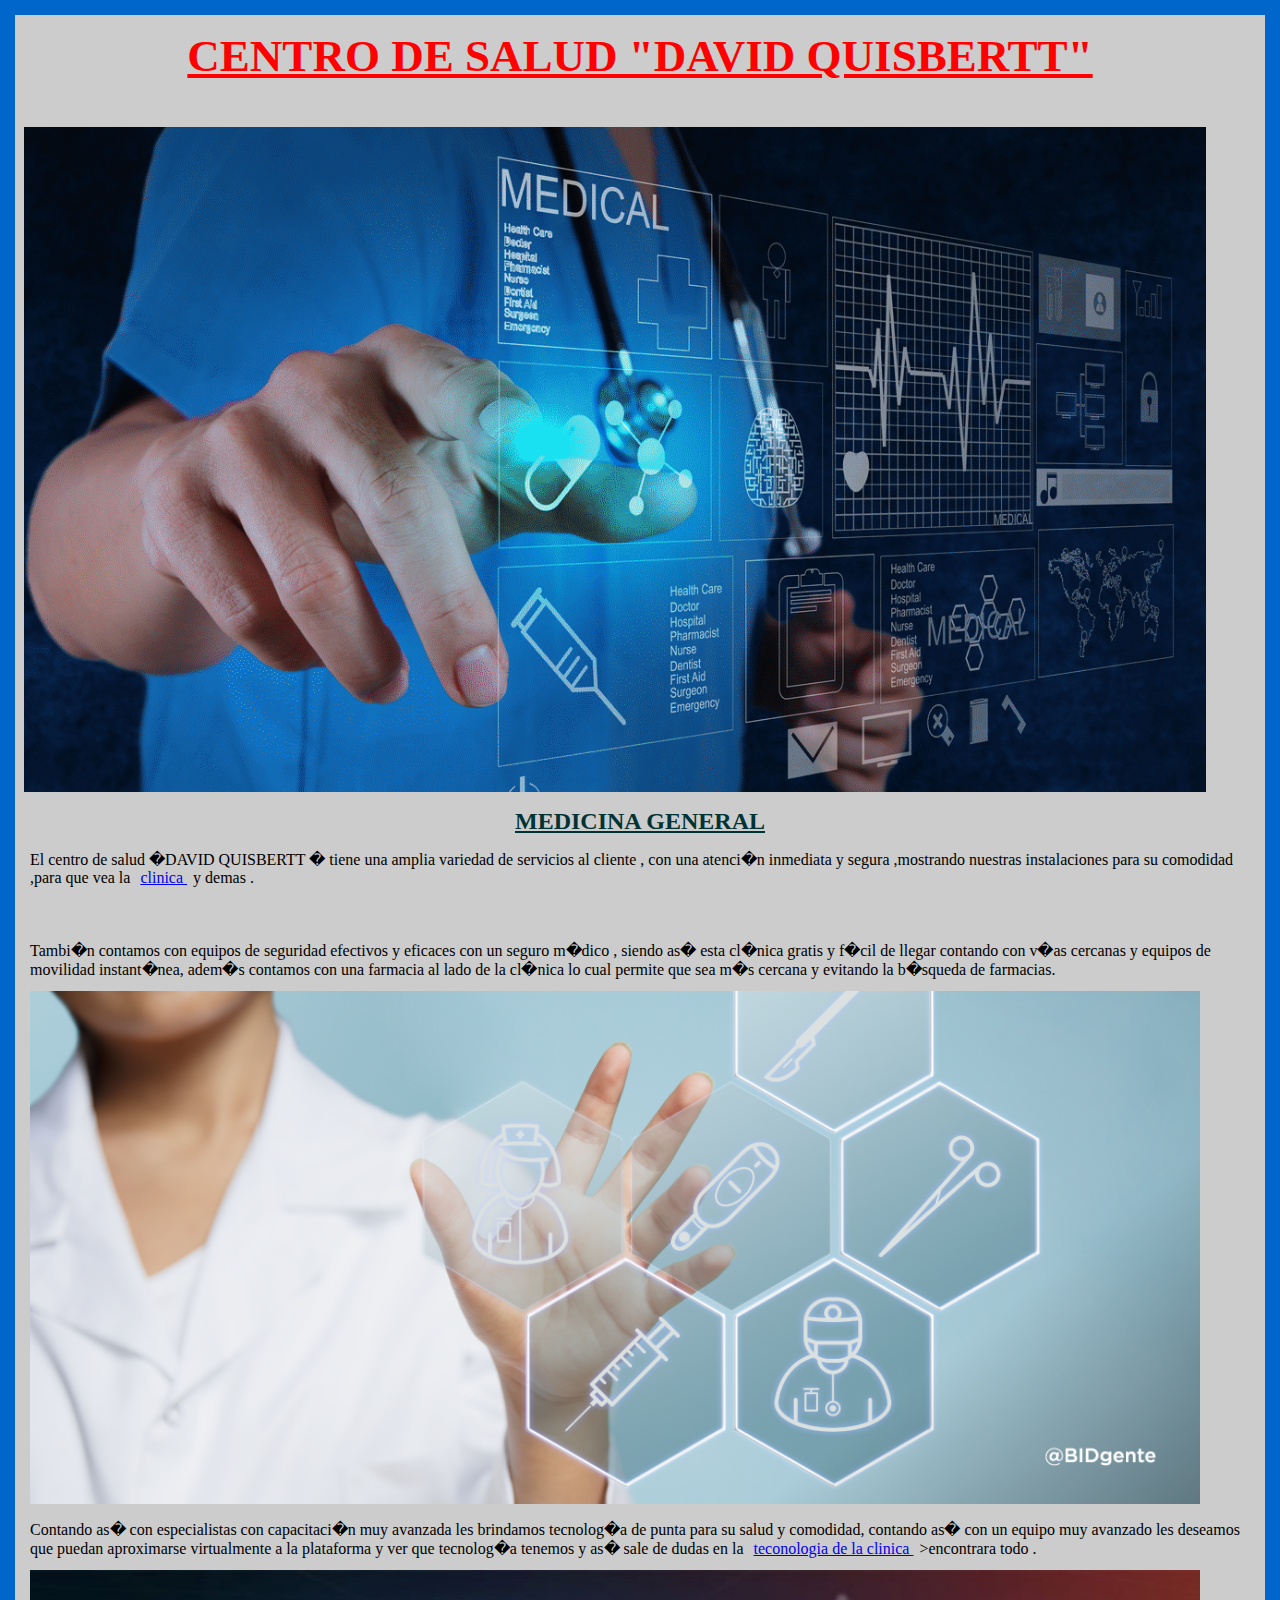
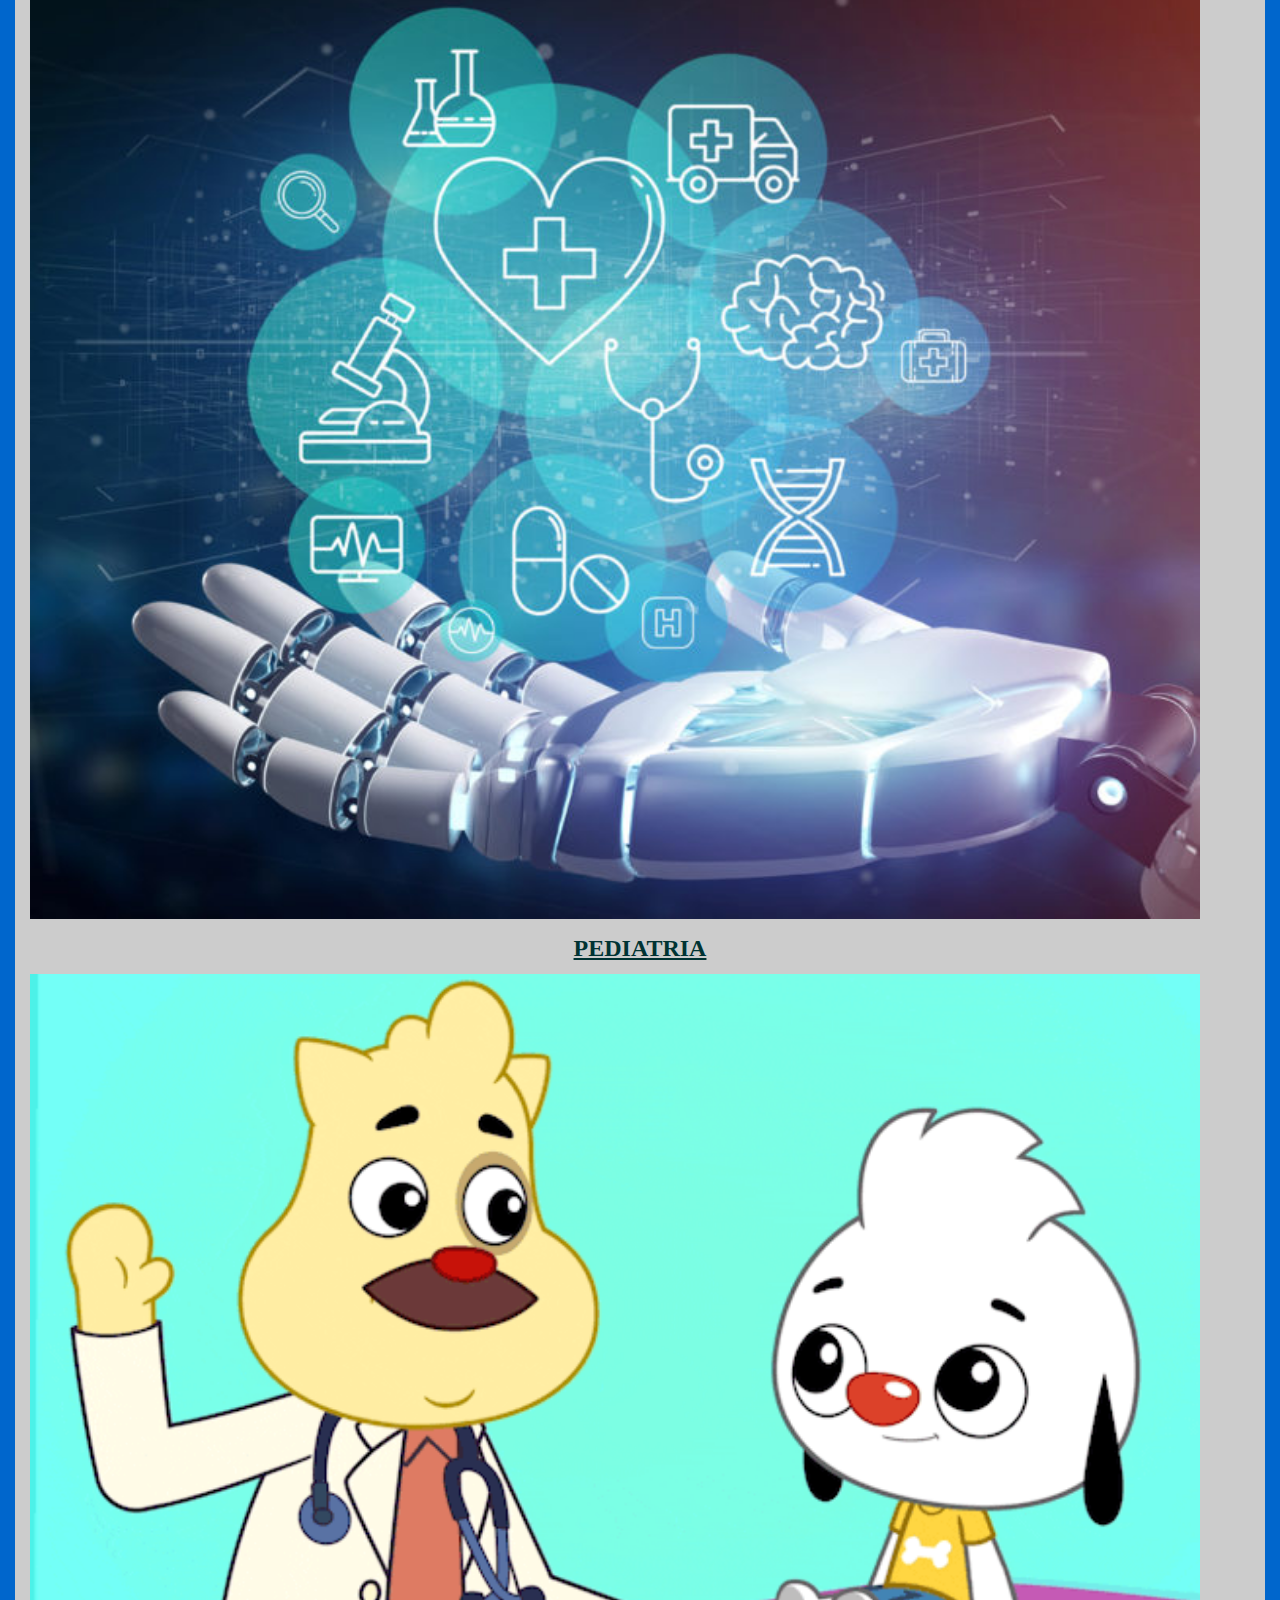
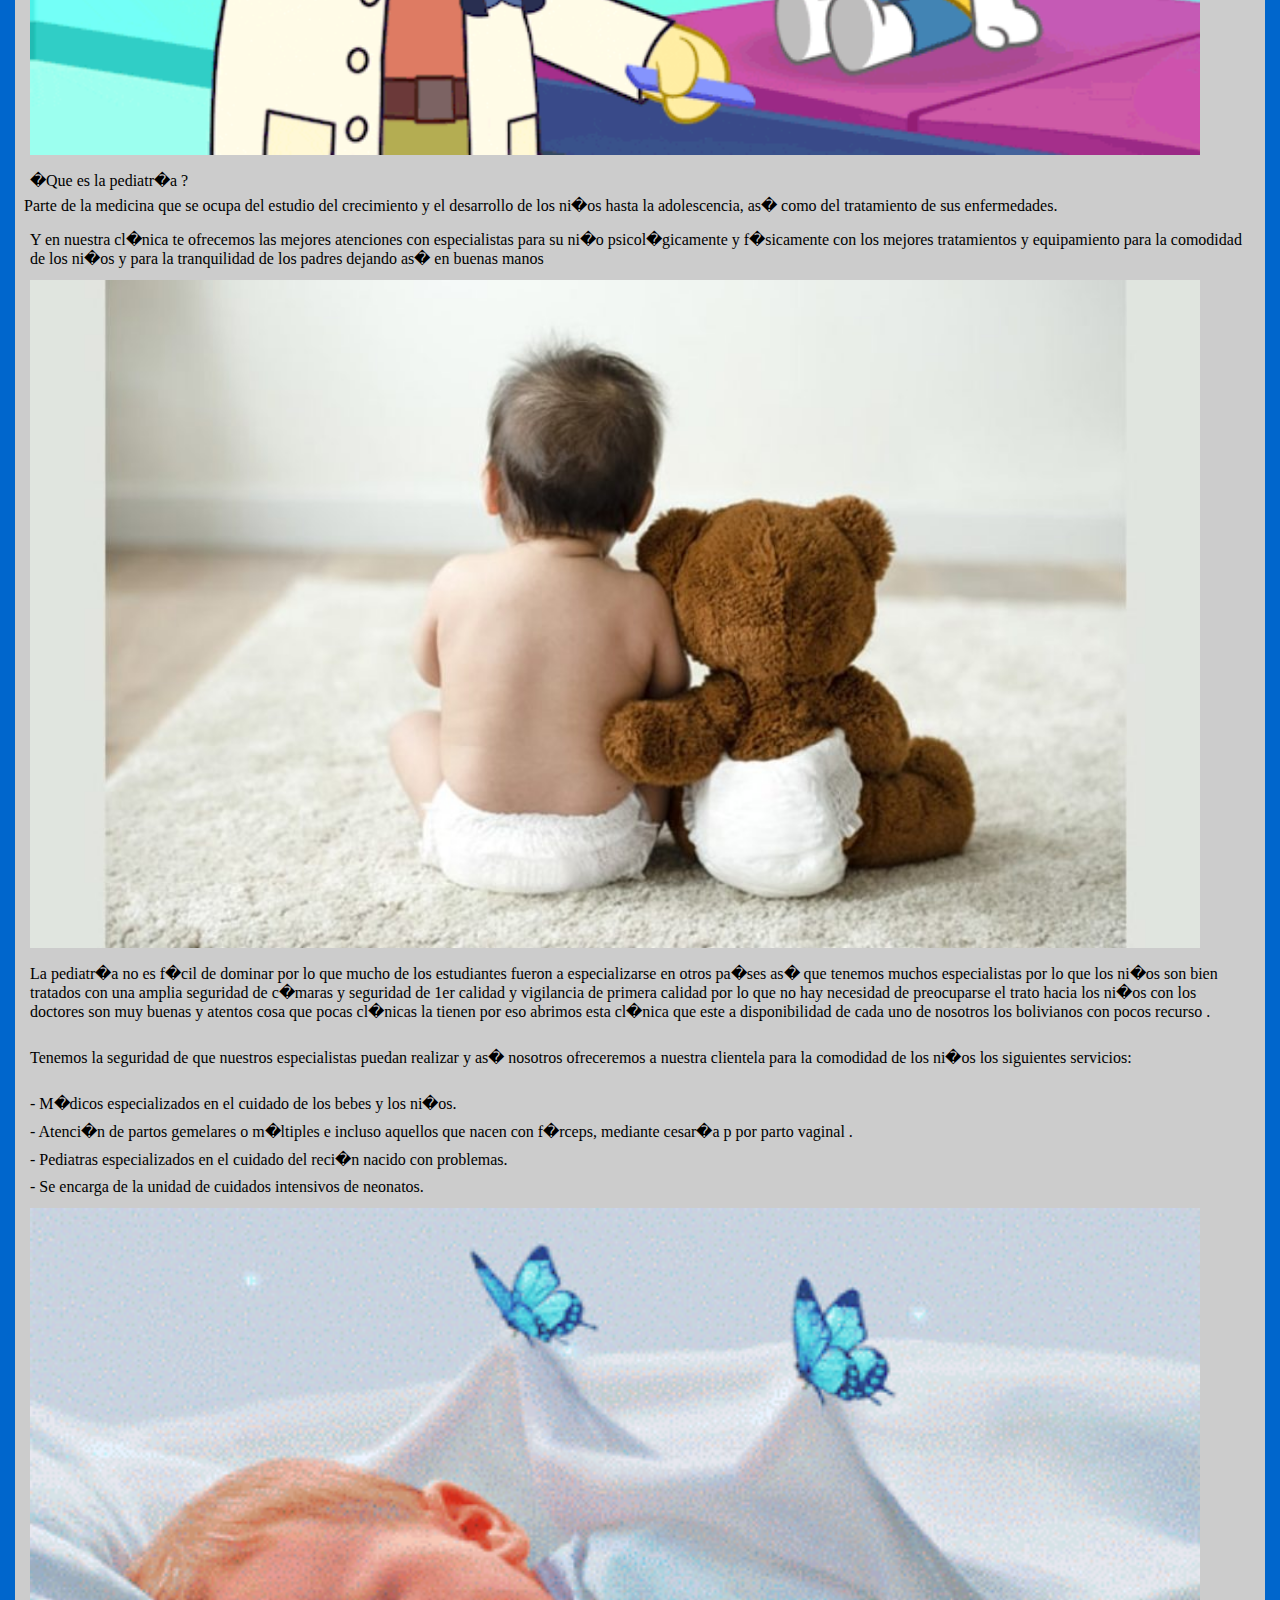
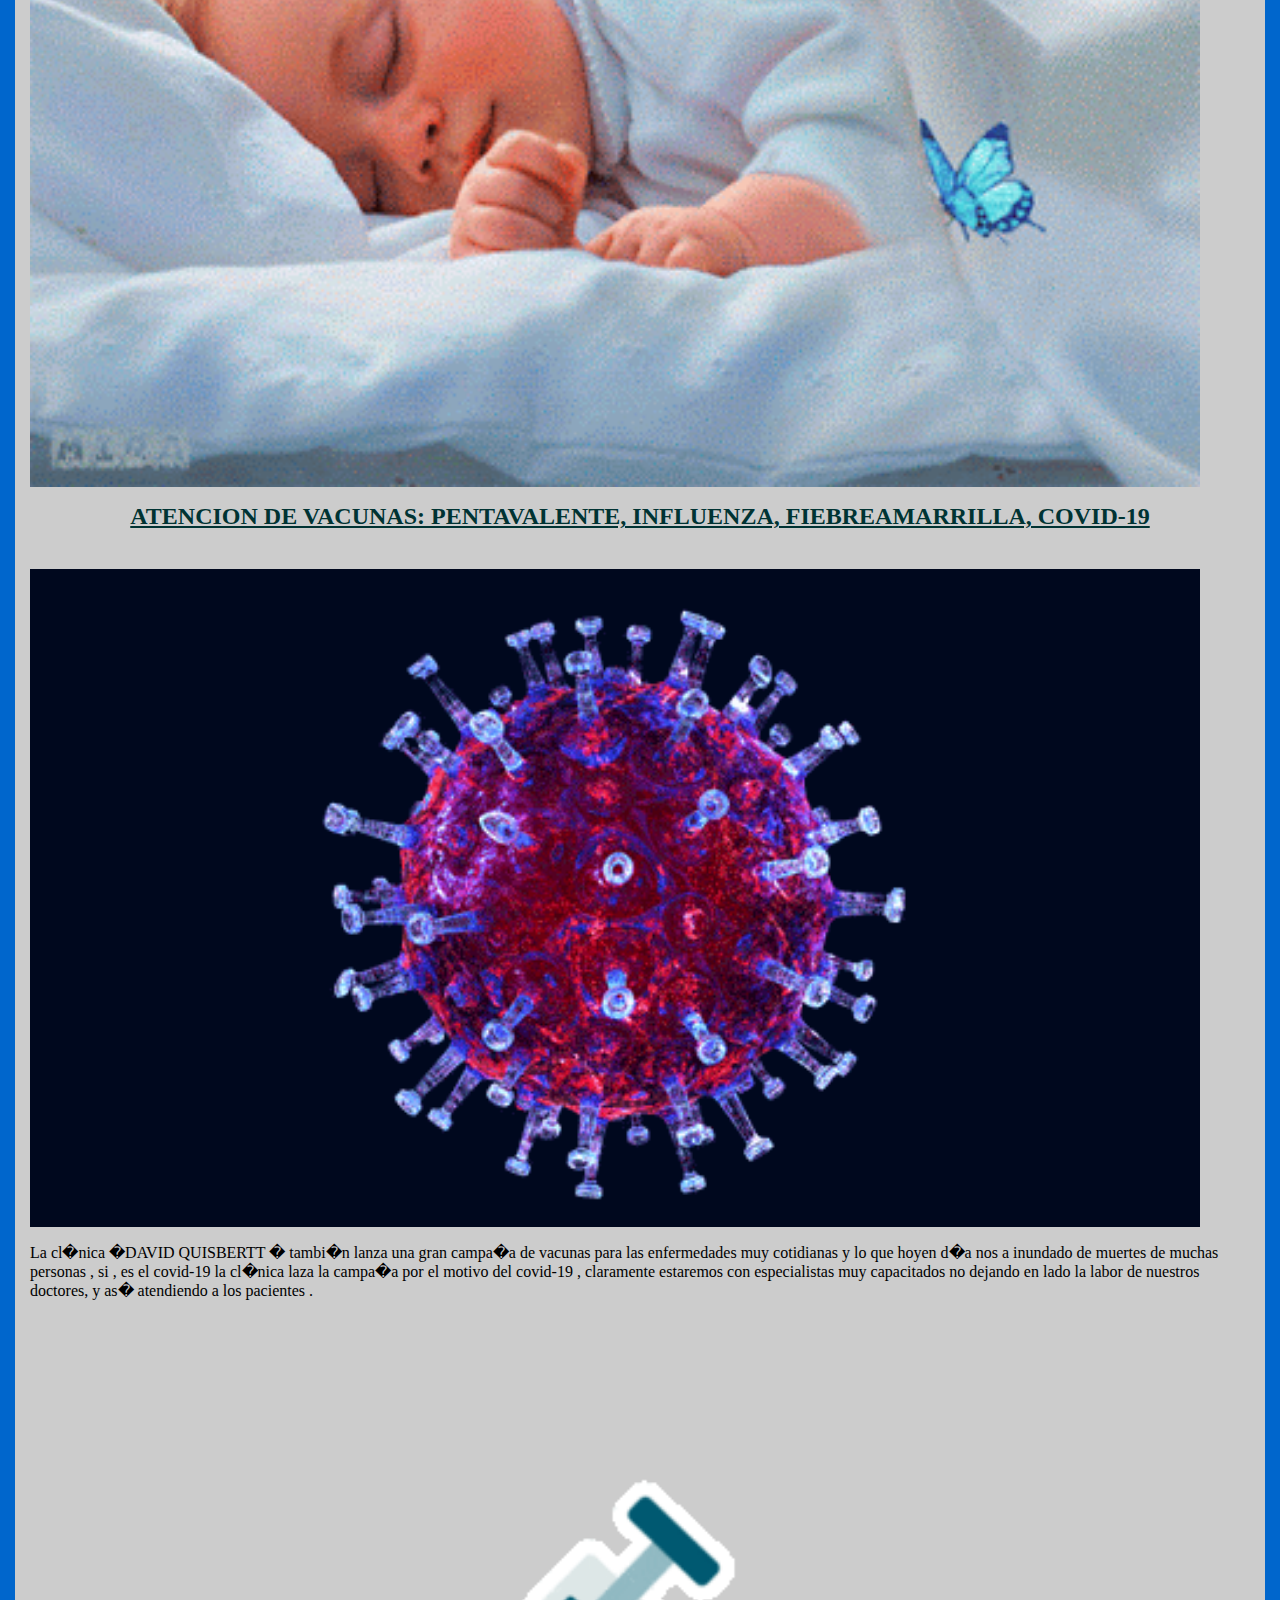
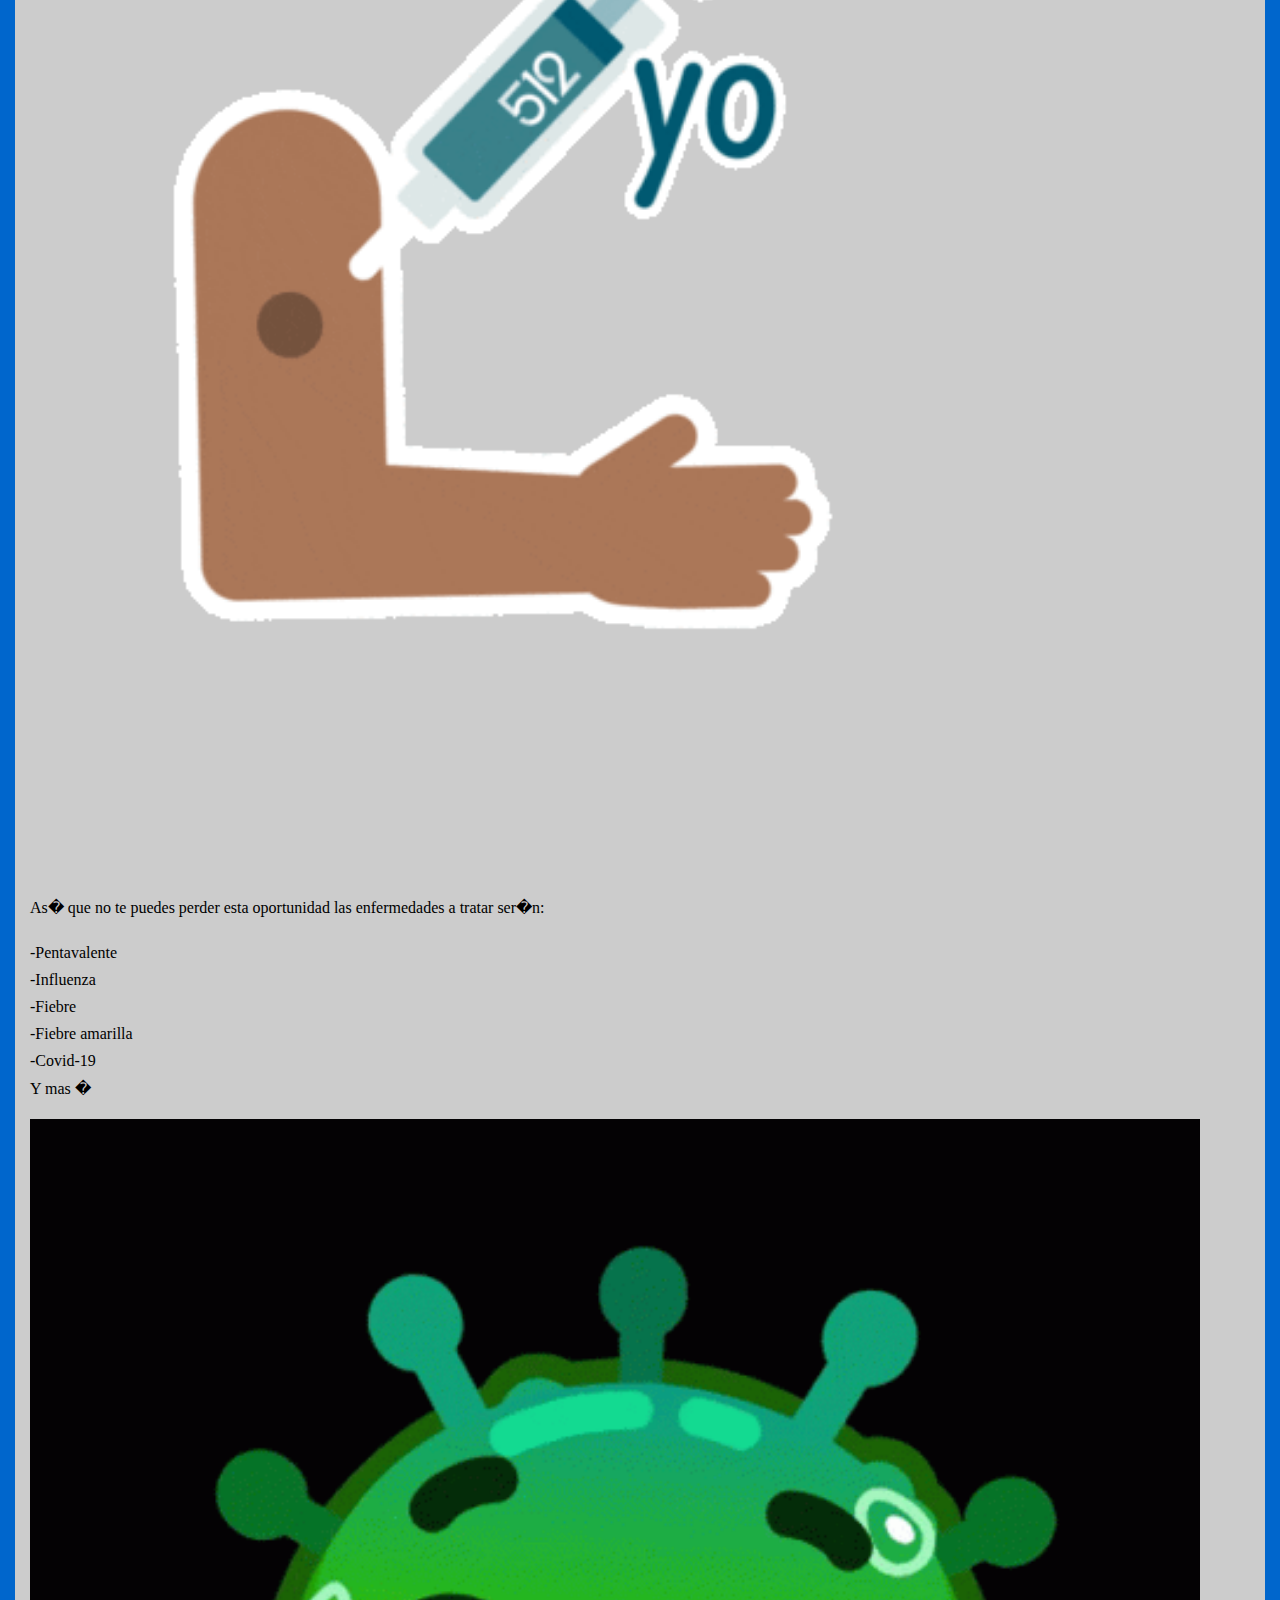
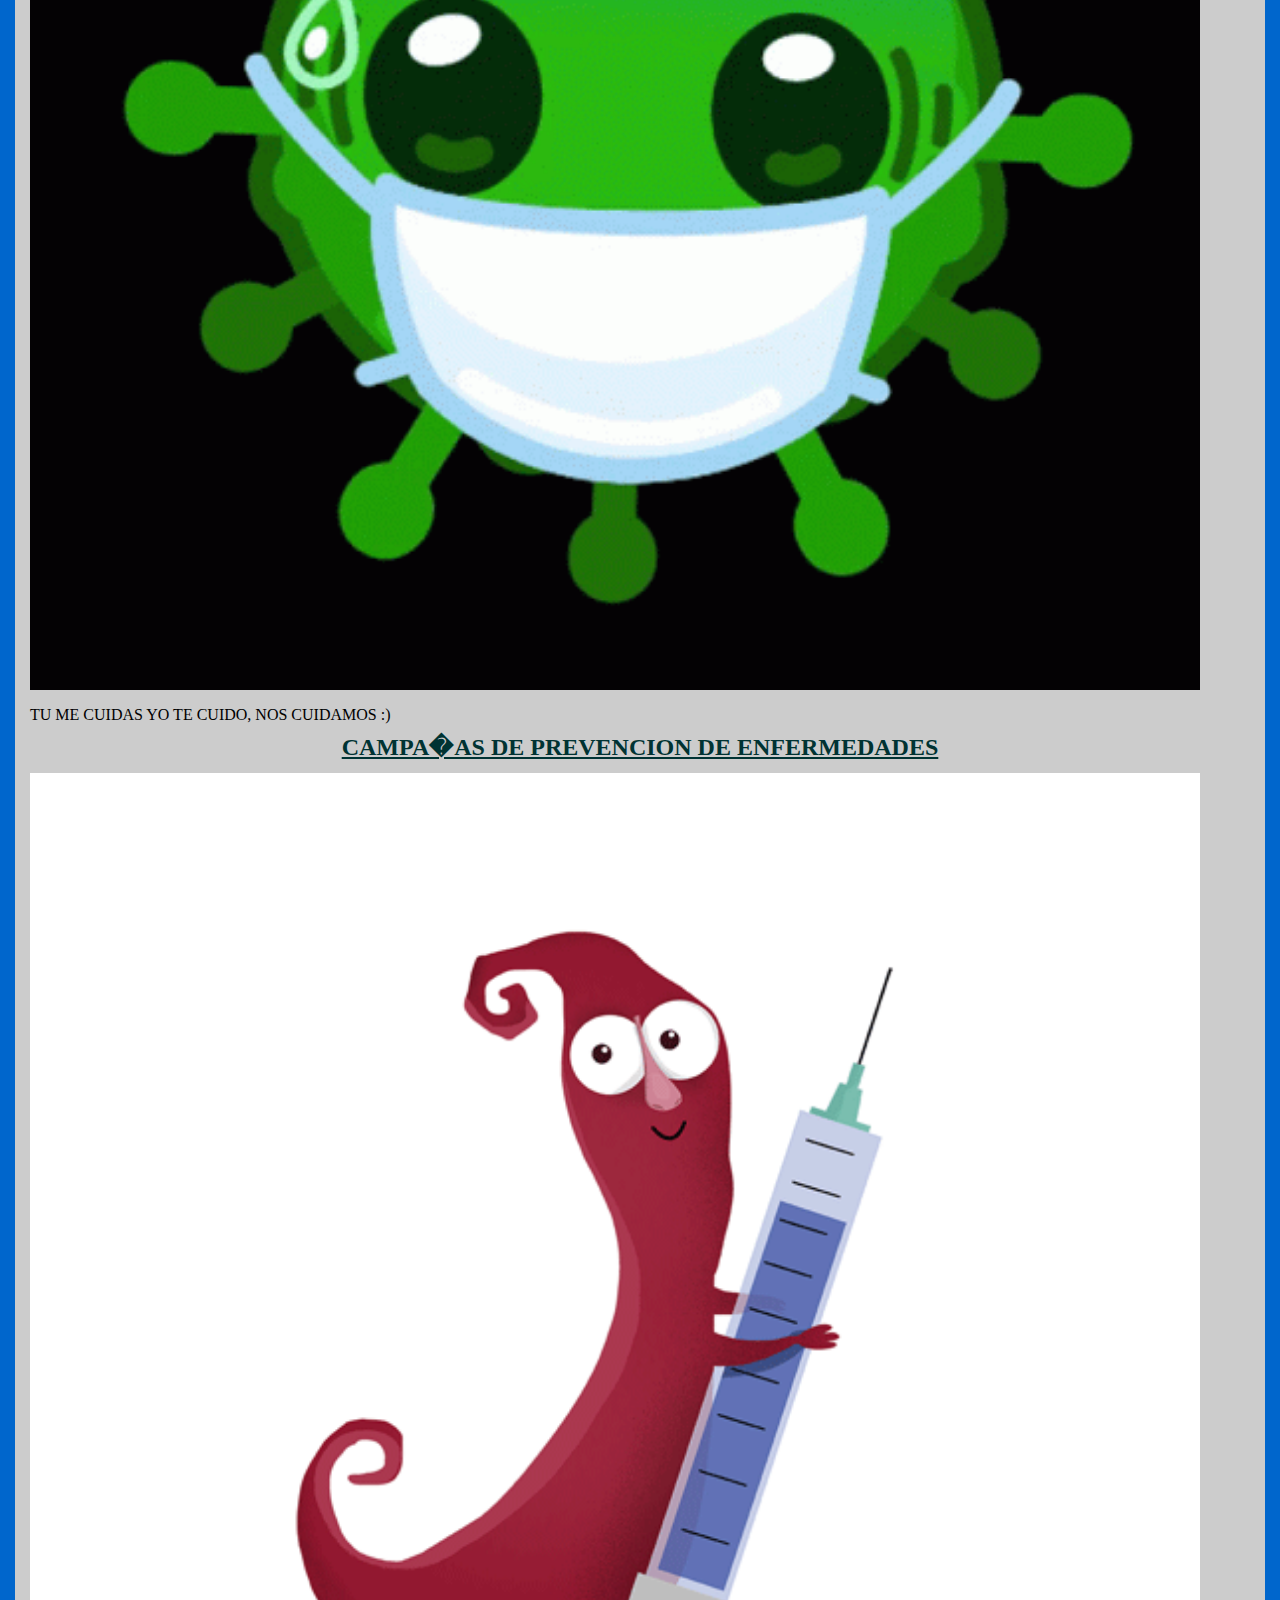
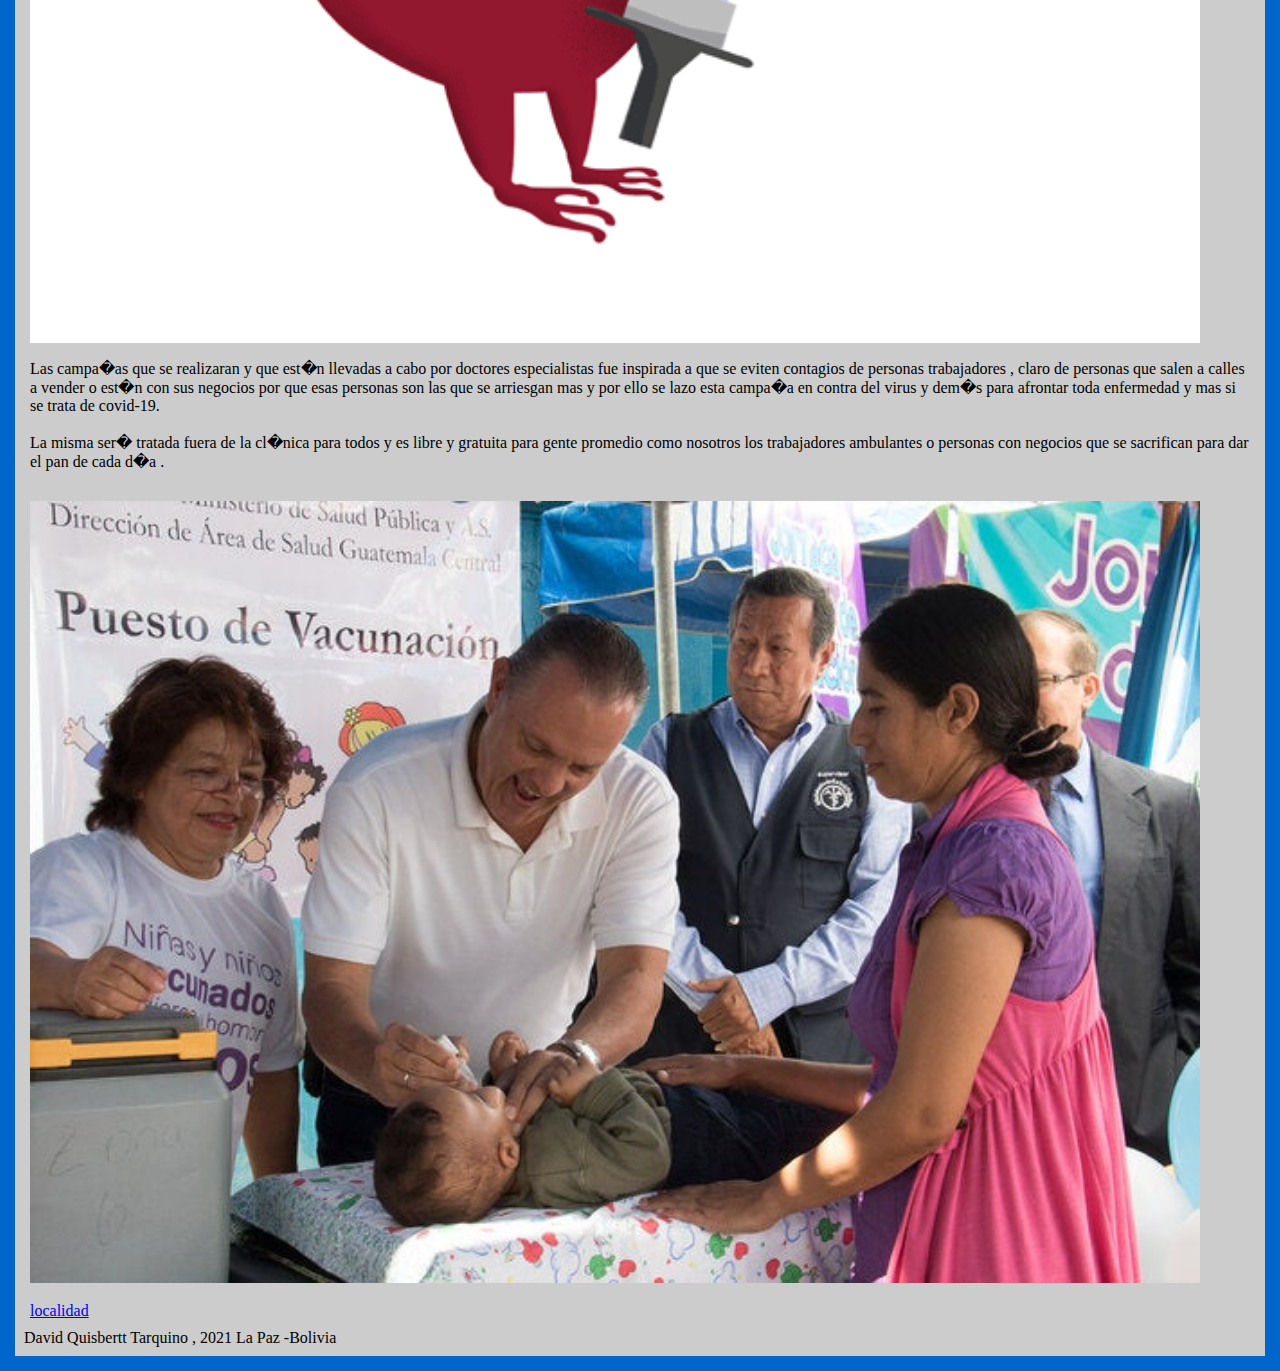
<file: index.html>
<!DOCTYPE html >
<html>
<head>

<meta name="viewport" content = " width=device-width, initial-scale=1.0">
<link rel="stylesheet" href="estilo.css">
</head>

<body>
<div id= "cont1">
<header>
<h1>CENTRO DE SALUD "DAVID QUISBERTT"</h1>
</header>
<p>
</p>
<p>
</p>
<p>
</p>
<img src = "medi.gif">
<h2>MEDICINA GENERAL</h2>
<section>
<p>
El centro de salud �DAVID QUISBERTT � tiene una amplia variedad de servicios al cliente , con una atenci�n inmediata y segura ,mostrando nuestras instalaciones para su comodidad ,para que vea la <a href="file:///E:/UMSA/PRIMER%20SMESTRE/inf%20113/examen2/clinica.html"> clinica </a>y demas .
</p>
<ul>
<a href="clinica.html" >
</a>
</ul>
<p>
</p>
<p>
</p>
<p>
Tambi�n contamos con equipos de seguridad efectivos y eficaces con un seguro m�dico , siendo as� esta cl�nica gratis y f�cil de llegar contando con v�as cercanas y equipos de movilidad instant�nea, adem�s contamos con una farmacia al lado de  la cl�nica lo cual permite que sea m�s cercana y evitando la b�squeda de farmacias.
</p>
<img src="medi.png">
<p>
 Contando as� con especialistas con capacitaci�n muy avanzada les brindamos tecnolog�a de punta para su salud y comodidad, contando as� con un equipo muy avanzado les deseamos que puedan aproximarse virtualmente a la plataforma y ver que tecnolog�a tenemos y as� sale de dudas en la <a href="file:///E:/UMSA/PRIMER%20SMESTRE/inf%20113/examen2/tecno.html">teconologia de la clinica </a>>encontrara todo .
</p>
<img src = "med.jpg">
<h2>PEDIATRIA</h2>
<img src = "pedi1.gif">
<p>
�Que es la pediatr�a ? 
</p>
Parte de la medicina que se ocupa del estudio del crecimiento y el desarrollo de los ni�os hasta la adolescencia, as� como del tratamiento de sus enfermedades.
</p>
<p>
Y en nuestra cl�nica te ofrecemos las mejores atenciones con especialistas para su ni�o psicol�gicamente y f�sicamente con los mejores tratamientos y equipamiento para la comodidad de los ni�os y para la tranquilidad de los padres dejando as� en buenas manos 
</p>
<img src = "pedi.jpg">
<p>
La pediatr�a no es f�cil de dominar por lo que mucho de los estudiantes fueron a especializarse en otros pa�ses as� que tenemos muchos especialistas por lo que los ni�os son bien tratados con una amplia seguridad de c�maras y seguridad de 1er calidad y vigilancia de primera calidad por lo que no hay necesidad de preocuparse el trato hacia los ni�os con los doctores son muy buenas y atentos cosa que pocas cl�nicas la tienen por eso abrimos esta cl�nica que este a disponibilidad de cada uno de nosotros los bolivianos con pocos recurso .
</p>
<p>
</p>
<p>
</p>
<p>
Tenemos la seguridad de que nuestros especialistas puedan realizar y as� nosotros ofreceremos a nuestra clientela para la comodidad de los ni�os los siguientes servicios:
</p>
<p>
</p>
<p>
</p>
<p>
-	M�dicos especializados en el cuidado de los bebes y los ni�os.
</p>
<p>
-	Atenci�n de partos gemelares o m�ltiples e incluso aquellos que nacen con f�rceps, mediante cesar�a p por parto vaginal .
</p>
<p>
-	Pediatras especializados en el cuidado del reci�n nacido con problemas.
</p>
<p>
-	Se encarga de la unidad de cuidados intensivos de neonatos.
</p>
<img src = "pedif.gif">
<h2>ATENCION DE VACUNAS: PENTAVALENTE, INFLUENZA, FIEBREAMARRILLA, COVID-19</h2>
<p>
</p>
<p>
</p>
<p>
</p>
<img src = "vi1.gif">
<p>
La cl�nica �DAVID QUISBERTT � tambi�n lanza una gran campa�a de vacunas para las enfermedades muy cotidianas y lo que hoyen d�a nos a inundado de muertes de muchas personas , si , es el covid-19 la cl�nica laza la campa�a por el motivo del covid-19 , claramente estaremos con especialistas muy capacitados no dejando en lado la labor de nuestros doctores, y as� atendiendo a los pacientes .
</p>
<img src = "vacuna.gif">
<p>As� que no te puedes perder esta oportunidad las enfermedades a tratar ser�n:
</p>
<p>
</p>
<p>
</p>
<p>-Pentavalente 
</p>
<p>-Influenza
</p>
<p>-Fiebre
</p>
<p>-Fiebre amarilla
</p>
<p>-Covid-19
</p>
<p>Y mas �
</p>
<p>
</p>
<img src = "vi.gif">
<p>TU ME CUIDAS YO TE CUIDO, NOS CUIDAMOS :) 
</p>
<h2>CAMPA�AS DE PREVENCION DE ENFERMEDADES
</h2>
<img src = "camp.gif">
<p>Las campa�as que se realizaran y que est�n llevadas a cabo por doctores especialistas fue inspirada a que se eviten contagios de personas trabajadores , claro de personas que salen a calles a vender o est�n con sus negocios por que esas personas son las que se arriesgan mas y por ello se lazo esta campa�a en contra del virus y dem�s para afrontar toda enfermedad y mas si se trata de covid-19.
</p>
<p>
</p>
<p>La misma ser� tratada fuera de la cl�nica para todos y es libre y gratuita para gente promedio como nosotros los trabajadores ambulantes o personas con negocios que se sacrifican para dar el pan de cada d�a .


</p>
<p>
</p>
<p>
</p>
<img src = "campv.jpg">
</section>
<p><a href="file:///E:/UMSA/PRIMER%20SMESTRE/inf%20113/examen2/localidad.html">localidad</a> 
</p>
<footer>
David Quisbertt Tarquino , 2021         La Paz -Bolivia
</footer>
</body>
</html>
</file>
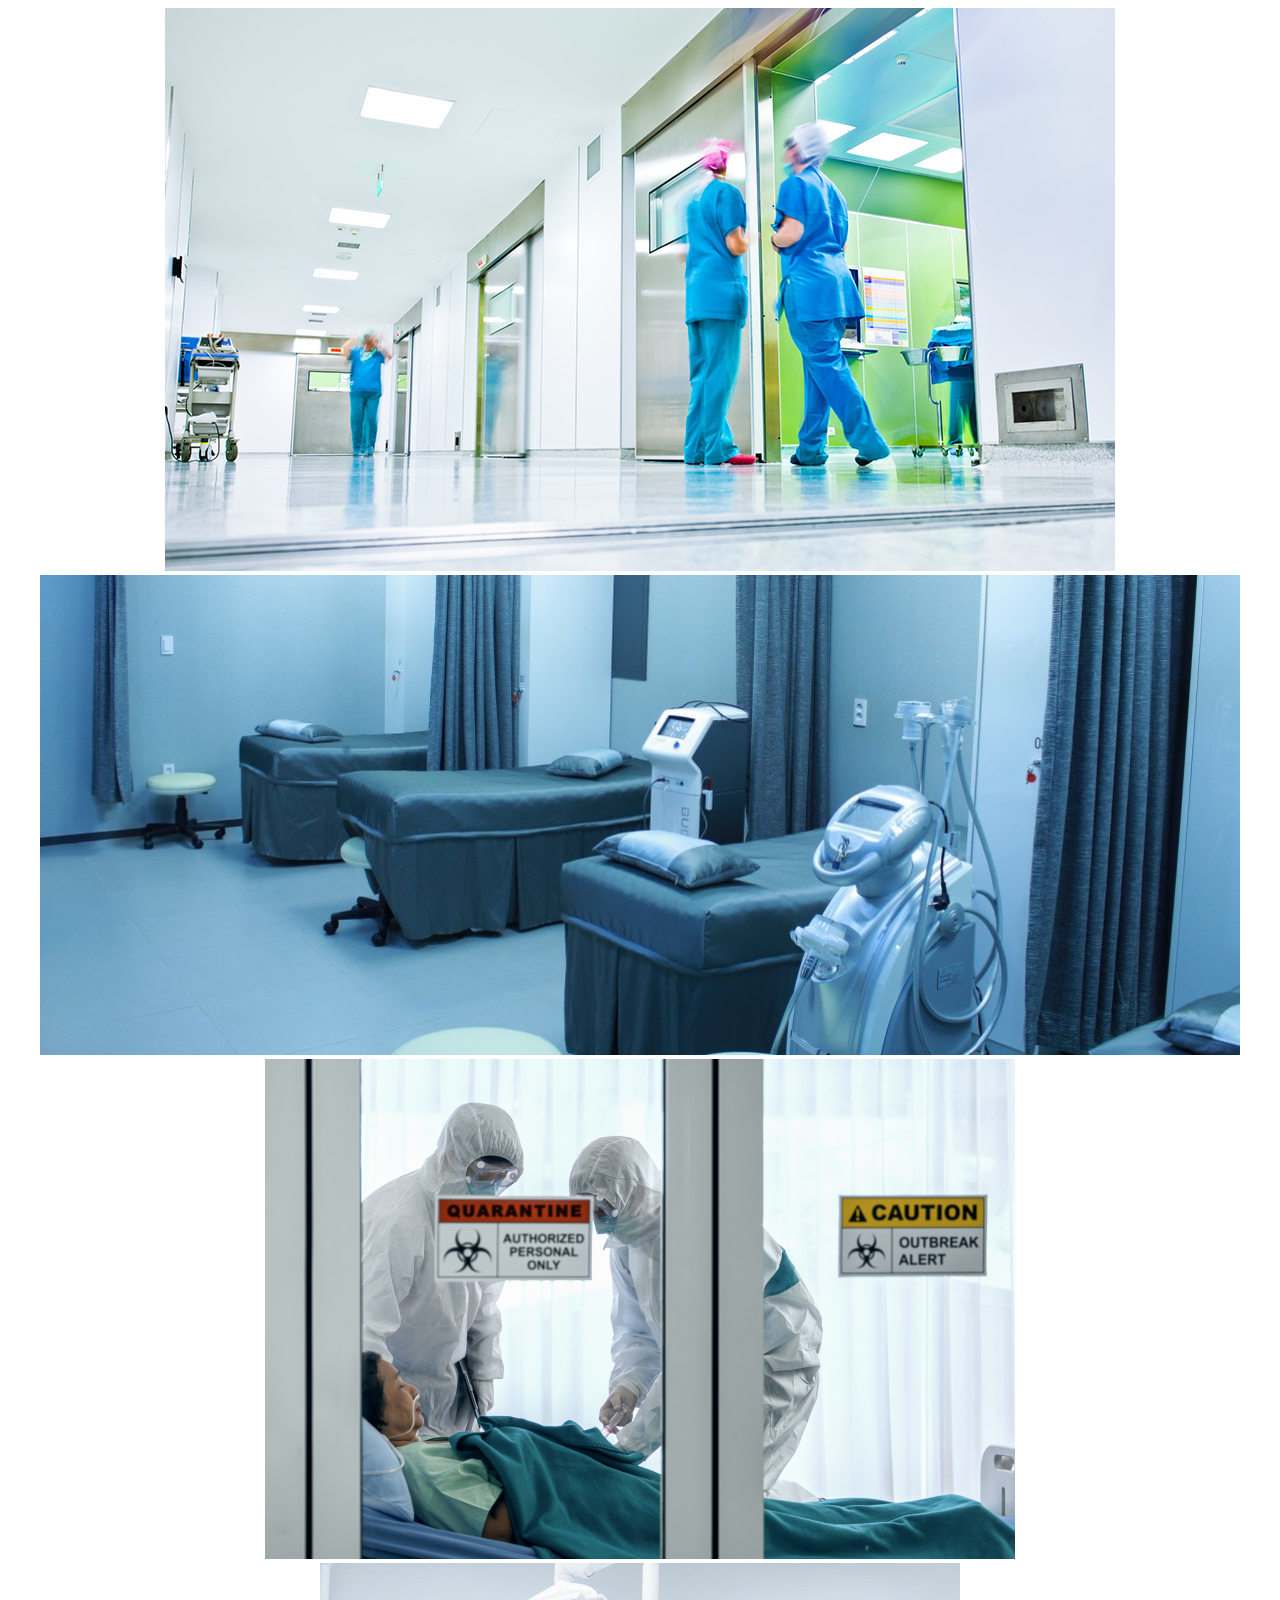
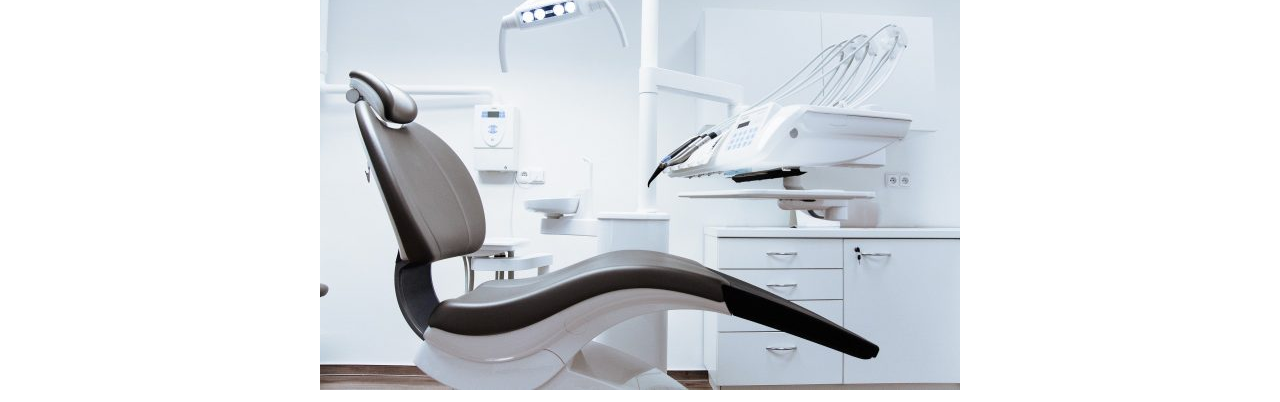
<file: clinica.html>
<!DOCTYPE html>
<html 
<head>

</head>

<body>
<center><img src = "clinica1.jpg">
<img src = "clinica 2.jpg">
<img src = "clinica3.jpg">
<img src = "clinica4.jpg"></center>
</body>
</html>
</file>
<file: estilo.css>
*

{
	font-family:verdana;
	margin:3px;
	padding:3px;
	
	}
img 
{
	width:95%;
	height:90%;
	}
h1
{ 
	text-align:center;
	color:red;
	 font-size:45px;
	 text-decoration:underline;
	
	}
h2
{ text-align: center ;
	color:#003333;
	text-decoration:underline;
}
#cont1
{
	background: #CCCCCC;}
header 
{
height:100%}
@media screen and (max-width:500px)
{ 
	body
	{ background:#336699;
	}
}
@media screen and (min-width:500px)
{ body
	{ background:#0066CC;
	
	}
	
}
</file>
